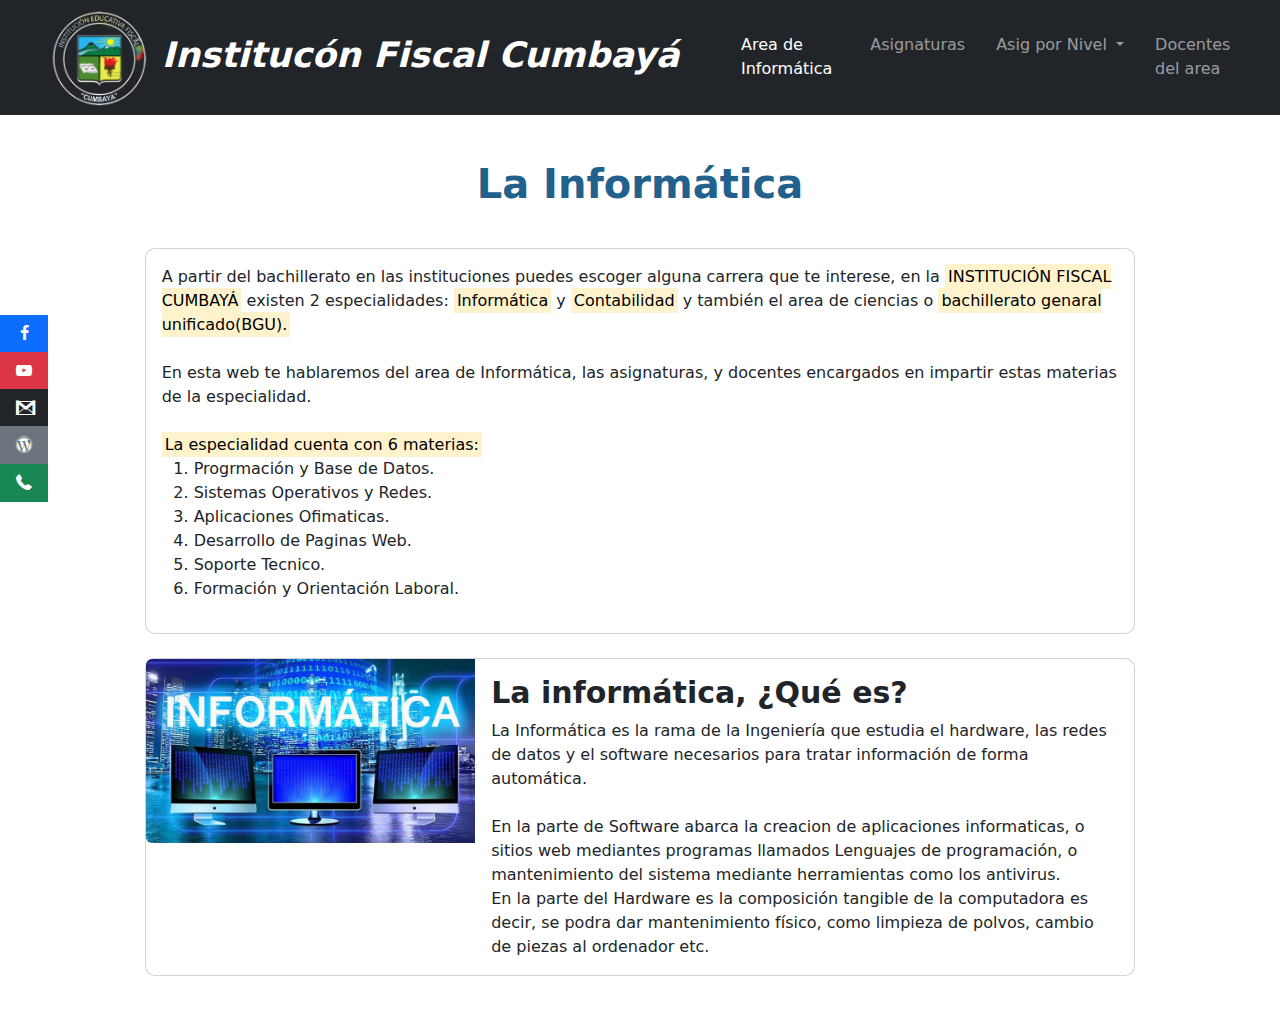
<file: index.html>
<!DOCTYPE html>
<html>
<head>
	<meta charset="utf-8">
	<meta name="viewport" content="width=device-width, initial-scale=1">
	<title>IFC || Area de Informática</title>

	<link rel="stylesheet" type="text/css" href="css/bootstrap/css/bootstrap.min.css">
  <link rel="stylesheet" type="text/css" href="iconos/fontello.css">
  <link rel="stylesheet" type="text/css" href="css/menu3.css"> 
  <link rel="stylesheet" type="text/css" href="css/index.css">
	
</head>
<body>
<!--........................................BARRA DE NAVEGACIÓN........................................-->

  <nav class="navbar navbar-expand-lg navbar-dark bg-dark">
    <div class="container-fluid">
      <a class="navbar-brand" href="index.html"><img class="logo" src="imagenes/logo2.png"> Institucón Fiscal Cumbayá</a>

      <div class="nav justify-content-end">
        <ul class="navbar-nav me-auto mb-2 mb-lg-0">
          <li class="nav-item"><a class="nav-link active" aria-current="page" href="index.html">Area de Informática</a></li>
          <li class="nav-item"><a class="nav-link" href="asignaturas.html">Asignaturas</a></li>

          <li class="nav-item dropdown">
            <a class="nav-link dropdown-toggle" href="#" role="button" data-bs-toggle="dropdown" aria-expanded="false">
              Asig por Nivel
            </a>
            <ul class="dropdown-menu">
              <li><a class="dropdown-item" href="ANivel/1erNivel.html">Asig en 1er nivel</a></li>
              <li><a class="dropdown-item" href="ANivel/2doNivel.html">Asig en 2do nivel</a></li>
              <li><a class="dropdown-item" href="ANivel/3erNivel.html">Asig en 3er nivel</a></li>
            </ul>
          </li>

          <li class="nav-item"><a class="nav-link" href="docentes.html">Docentes del area</a></li>
        </ul>
      </div>
    </div>
  </nav>

<!--........................................CUERPO DE LA PAGINA........................................-->

  <div class="contactos">
    <!--..........Contactos y redes sociales..........-->
    <div class="btn-group-vertical" role="group" aria-label="Vertical button group">
      <a class="btn btn-primary reds icon-facebook" href="https://www.facebook.com/ColegioNacionalCumbayaOfficial/" target="_blank"></a>
      <a class="btn btn-danger reds icon-youtube-play" href="https://www.youtube.com/@ColegioNacionalCumbaya" target="_blank"></a>
      <a class="btn btn-dark reds icon-gmail" href="https://mail.google.com/mail/u/0/?tab=wm#search/17h01740secretaria%40gmail.com?compose=new" target="_blank"></a>
      <a class="btn btn-secondary reds icon-wordpress" href="https://dteran3333669691614.wordpress.com/" target="_blank"></a>
    </div>

    <ul class="redes">
      <li><a class="btn btn-success reds icon-phone"></a>
        <ul class="subredes">
          <li><a class="btn btn-success reds">(02) 356-6618</a></li>
        </ul>
      </li>
    </ul>
  </div>
  
  <div class="contenedor">
    <h1 class="titulo">La Informática</h1>
    <!--..........Primera carta..........-->
    <div class="card">
      <div class="card-body">
      A partir del bachillerato en las instituciones puedes escoger alguna carrera que te interese, en la <mark>INSTITUCIÓN FISCAL CUMBAYÁ</mark> existen 2 especialidades: <mark>Informática</mark> y <mark>Contabilidad</mark> y también el area de ciencias o <mark>bachillerato genaral unificado(BGU).</mark><br><br>
      En esta web te hablaremos del area de Informática, las asignaturas, y docentes encargados en impartir estas materias de la especialidad.<br><br>
      <mark>La especialidad cuenta con 6 materias:</mark>
      <ol type="1">
        <li>Progrmación y Base de Datos.</li>
        <li>Sistemas Operativos y Redes.</li>
        <li>Aplicaciones Ofimaticas.</li>
        <li>Desarrollo de Paginas Web.</li>
        <li>Soporte Tecnico.</li>
        <li>Formación y Orientación Laboral.</li>
      </ol>  
      </div>
    </div><br>

    <!--..........Segunda carta..........-->

    <div class="card mb-3" style="max-width: 100%;">
      <div class="row g-0">
        <div class="col-md-4">
          <img src="imagenes/informatica.jpg" class="img-fluid rounded-start" alt="...">
        </div>
        <div class="col-md-8">
          <div class="card-body">
            <h5 class="card-title">La informática, ¿Qué es?</h5>
            <p class="card-text">
              La Informática es la rama de la Ingeniería que estudia el hardware, las redes de datos y el software necesarios para tratar información de forma automática.<br><br>
              En la parte de Software abarca la creacion de aplicaciones informaticas, o sitios web mediantes programas llamados Lenguajes de programación, o mantenimiento del sistema mediante herramientas como los antivirus.<br> En la parte del Hardware es la composición tangible de la computadora es decir, se podra dar mantenimiento físico, como limpieza de polvos, cambio de piezas al ordenador etc.
            </p>
          </div>
        </div>
      </div>
    </div> 
  </div>

  <script src="css/bootstrap/js/jquery-3.6.3.min.js"></script>
  <script src="css/bootstrap/js/popper.min.js"></script>
  <script src="css/bootstrap/js/bootstrap.min.js"></script>
</body>
</html>
</file>
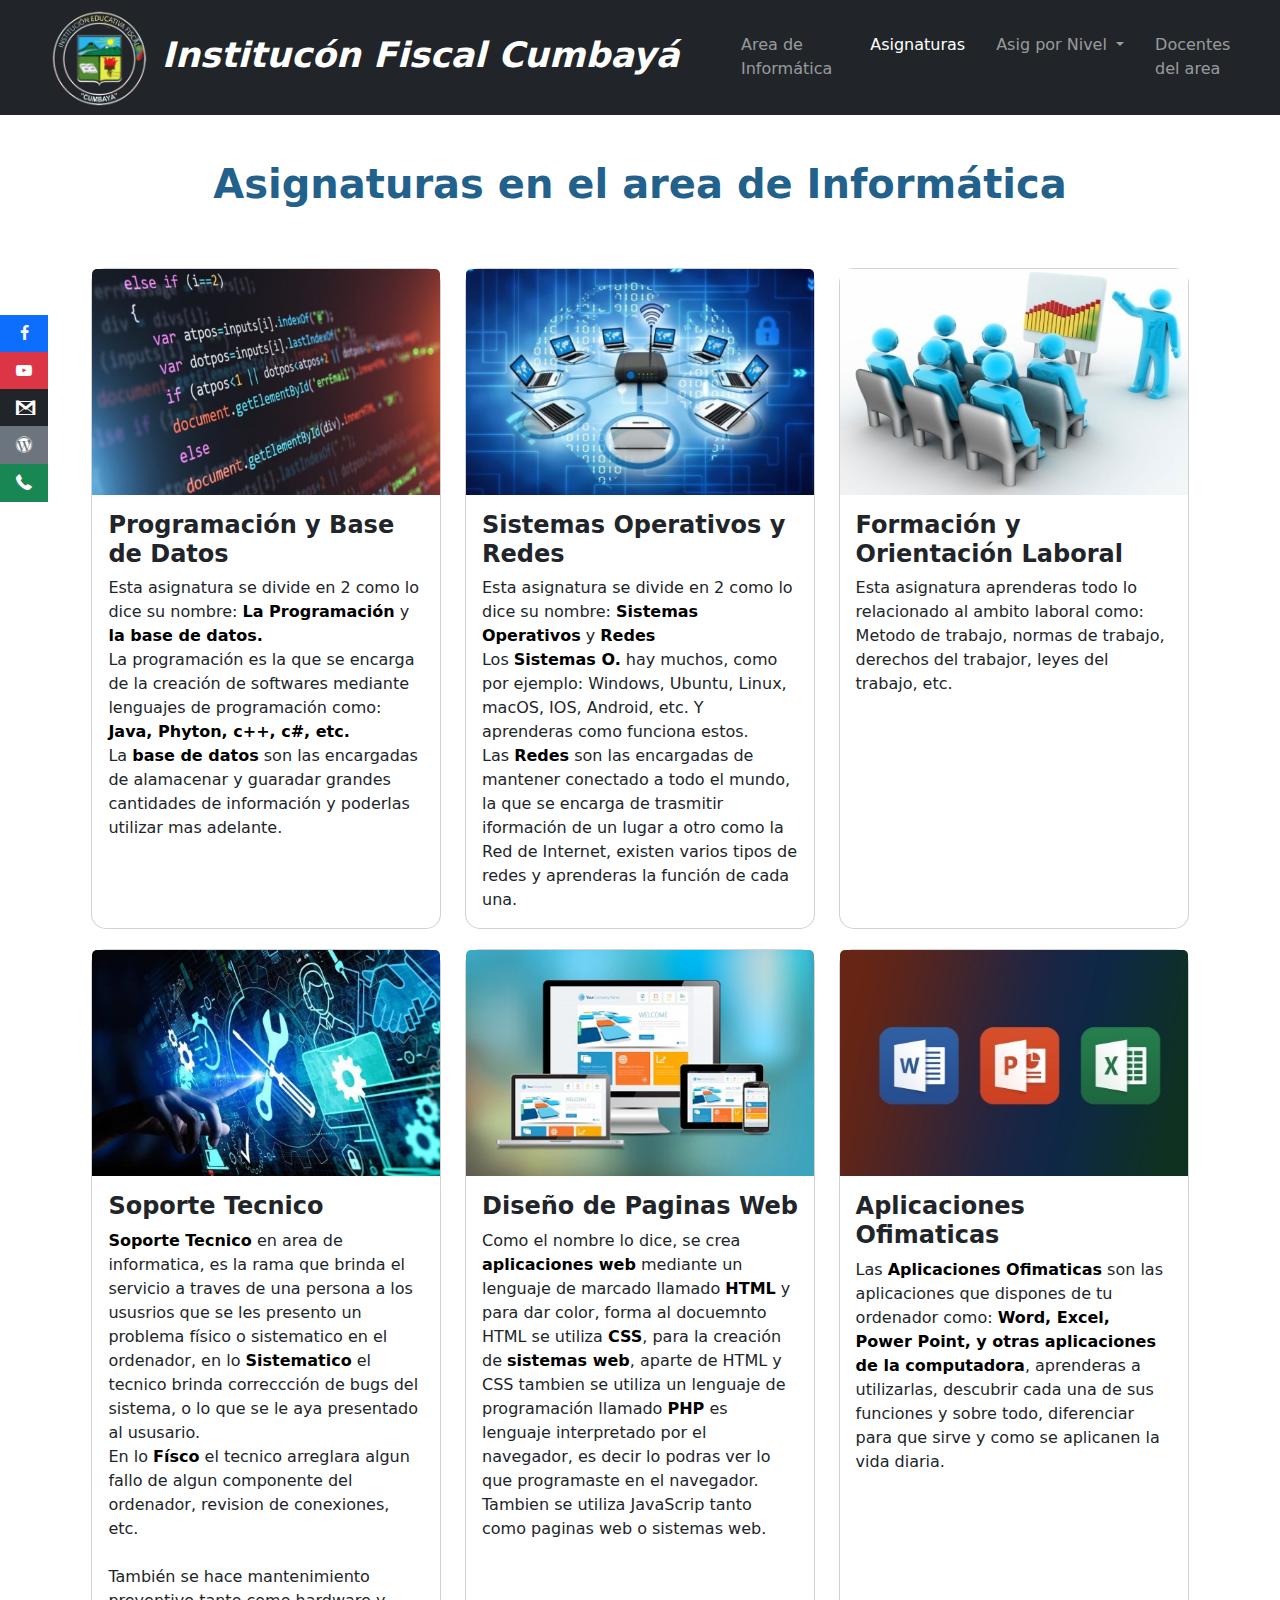
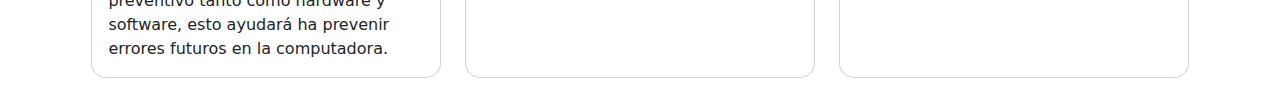
<file: asignaturas.html>
<!DOCTYPE html>
<html>
<head>
	<meta charset="utf-8">
	<meta name="viewport" content="width=device-width, initial-scale=1">
	<title>IFC || Asignaturas del area</title>

	<link rel="stylesheet" type="text/css" href="css/bootstrap/css/bootstrap.min.css">
  <link rel="stylesheet" type="text/css" href="iconos/fontello.css">
  <link rel="stylesheet" type="text/css" href="css/menu3.css">
  <link rel="stylesheet" type="text/css" href="css/asignaturas.css">
</head>
<body>
<!--........................................BARRA DE NAVEGACIÓN........................................-->

  <nav class="navbar navbar-expand-lg navbar-dark bg-dark">
    <div class="container-fluid">
      <a class="navbar-brand" href="index.html"><img class="logo" src="imagenes/logo2.png"> Institucón Fiscal Cumbayá</a>

      <div class="nav justify-content-end">
        <ul class="navbar-nav me-auto mb-2 mb-lg-0">
          <li class="nav-item"><a class="nav-link" aria-current="page" href="index.html">Area de Informática</a></li>
          <li class="nav-item"><a class="nav-link active" href="asignaturas.html">Asignaturas</a></li>

          <li class="nav-item dropdown">
            <a class="nav-link dropdown-toggle" href="#" role="button" data-bs-toggle="dropdown" aria-expanded="false">
              Asig por Nivel
            </a>
            <ul class="dropdown-menu">
              <li><a class="dropdown-item" href="ANivel/1erNivel.html">Asig en 1er nivel</a></li>
              <li><a class="dropdown-item" href="ANivel/2doNivel.html">Asig en 2do nivel</a></li>
              <li><a class="dropdown-item" href="ANivel/3erNivel.html">Asig en 3er nivel</a></li>
            </ul>
          </li>

          <li class="nav-item"><a class="nav-link" href="docentes.html">Docentes del area</a></li>
        </ul>
      </div>
    </div>
  </nav>

<!--........................................CUERPO DE LA PAGINA........................................-->

  <div class="contactos">
    <!--..........Contactos y redes sociales..........-->
    <div class="btn-group-vertical" role="group" aria-label="Vertical button group">
      <a class="btn btn-primary reds icon-facebook" href="https://www.facebook.com/ColegioNacionalCumbayaOfficial/" target="_blank"></a>
      <a class="btn btn-danger reds icon-youtube-play" href="https://www.youtube.com/@ColegioNacionalCumbaya" target="_blank"></a>
      <a class="btn btn-dark reds icon-gmail" href="https://mail.google.com/mail/u/0/?tab=wm#search/17h01740secretaria%40gmail.com?compose=new" target="_blank"></a>
      <a class="btn btn-secondary reds icon-wordpress" href="https://dteran3333669691614.wordpress.com/" target="_blank"></a>
    </div>

    <ul class="redes">
      <li><a class="btn btn-success reds icon-phone"></a>
        <ul class="subredes">
          <li><a class="btn btn-success reds">(02) 356-6618</a></li>
        </ul>
      </li>
    </ul>
  </div>

  <div class="contenedor">
    <!--..........Cartas de las asignaturas..........-->
    <h1 class="titulo">Asignaturas en el area de Informática</h1>

    <div class="card" style="width: 80%">
      <img src="imagenes/programacion.jpg" class="card-img-top imagen">
      <div class="card-body">
        <h4 class="titulos">Programación y Base de Datos</h4>
        <p class="card-text">
          Esta asignatura se divide en 2 como lo dice su nombre: <a class="texto">La Programación</a> y <a class="texto">la base de datos.</a><br>
          La programación es la que se encarga de la creación de softwares mediante lenguajes de programación como: <a class="texto">Java, Phyton, c++, c#, etc.</a><br>
          La <a class="texto">base de datos</a> son las encargadas de alamacenar y guaradar grandes cantidades de información y poderlas utilizar mas adelante.
        </p>
      </div>
    </div>

    <div class="card" style="width: 80%">
      <img src="imagenes/redes.jpg" class="card-img-top imagen">
      <div class="card-body">
        <h4 class="titulos">Sistemas Operativos y Redes</h4>
        <p class="card-text">
          Esta asignatura se divide en 2 como lo dice su nombre: <a class="texto">Sistemas Operativos</a> y <a class="texto">Redes</a><br>
          Los <a class="texto">Sistemas O.</a> hay muchos, como por ejemplo: Windows, Ubuntu, Linux, macOS, IOS, Android, etc. Y aprenderas como funciona estos.<br>
          Las <a class="texto">Redes</a> son las encargadas de mantener conectado a todo el mundo, la que se encarga de trasmitir iformación de un lugar a otro como la <a>Red de Internet</a>, existen varios tipos de redes y aprenderas la función de cada una.
        </p>
      </div>
    </div>

    <div class="card" style="width: 80%">
      <img src="imagenes/fol.jpg" class="card-img-top imagen">
      <div class="card-body">
        <h4 class="titulos">Formación y Orientación Laboral</h4>
        <p class="card-text">
          Esta asignatura aprenderas todo lo relacionado al ambito laboral como: Metodo de trabajo, normas de trabajo, derechos del trabajor, leyes del trabajo, etc.
        </p>
      </div>
    </div>

    <div class="card" style="width: 80%">
      <img src="imagenes/st.jpg" class="card-img-top imagen">
      <div class="card-body">
        <h4 class="titulos">Soporte Tecnico</h4>
        <p class="card-text">
          <a class="texto">Soporte Tecnico</a> en area de informatica, es la rama que brinda el servicio a traves de una persona a los ususrios que se les presento un problema físico o sistematico en el ordenador, en lo <a class="texto">Sistematico</a> el tecnico brinda correccción de bugs del sistema, o lo que se le aya presentado al ususario.<br>
          En lo <a class="texto">Físco</a> el tecnico arreglara algun fallo de algun componente del ordenador, revision de conexiones, etc.<br><br>
          También se hace mantenimiento preventivo tanto como hardware y software, esto ayudará ha prevenir errores futuros en la computadora.
        </p>
      </div>
    </div>

    <div class="card" style="width: 80%">
      <img src="imagenes/ddw.jpg" class="card-img-top imagen">
      <div class="card-body">
        <h4 class="titulos">Diseño de Paginas Web</h4>
        <p class="card-text">
          Como el nombre lo dice, se crea <a class="texto">aplicaciones web</a> mediante un lenguaje de marcado llamado <a class="texto">HTML</a> y para dar color, forma al docuemnto HTML se utiliza <a class="texto">CSS</a>, para la creación de <a class="texto">sistemas web</a>, aparte de HTML y CSS tambien se utiliza un lenguaje de programación llamado <a class="texto">PHP</a> es lenguaje interpretado por el navegador, es decir lo podras ver lo que programaste en el navegador. Tambien se utiliza <a>JavaScrip</a> tanto como paginas web o sistemas web. 
        </p>
      </div>
    </div>

    <div class="card" style="width: 80%">
      <img src="imagenes/aof.jpg" class="card-img-top imagen">
      <div class="card-body">
        <h4 class="titulos">Aplicaciones Ofimaticas</h4>
        <p class="card-text">
          Las <a class="texto">Aplicaciones Ofimaticas</a> son las aplicaciones que dispones de tu ordenador como: <a class="texto">Word, Excel, Power Point, y otras aplicaciones de la computadora</a>, aprenderas a utilizarlas, descubrir cada una de sus funciones y sobre todo, diferenciar para que sirve y como se aplicanen la vida diaria.
        </p>
      </div>
    </div>

  <script src="css/bootstrap/js/jquery-3.6.3.min.js"></script>
  <script src="css/bootstrap/js/popper.min.js"></script>
  <script src="css/bootstrap/js/bootstrap.min.js"></script>
</body>
</html>
</file>
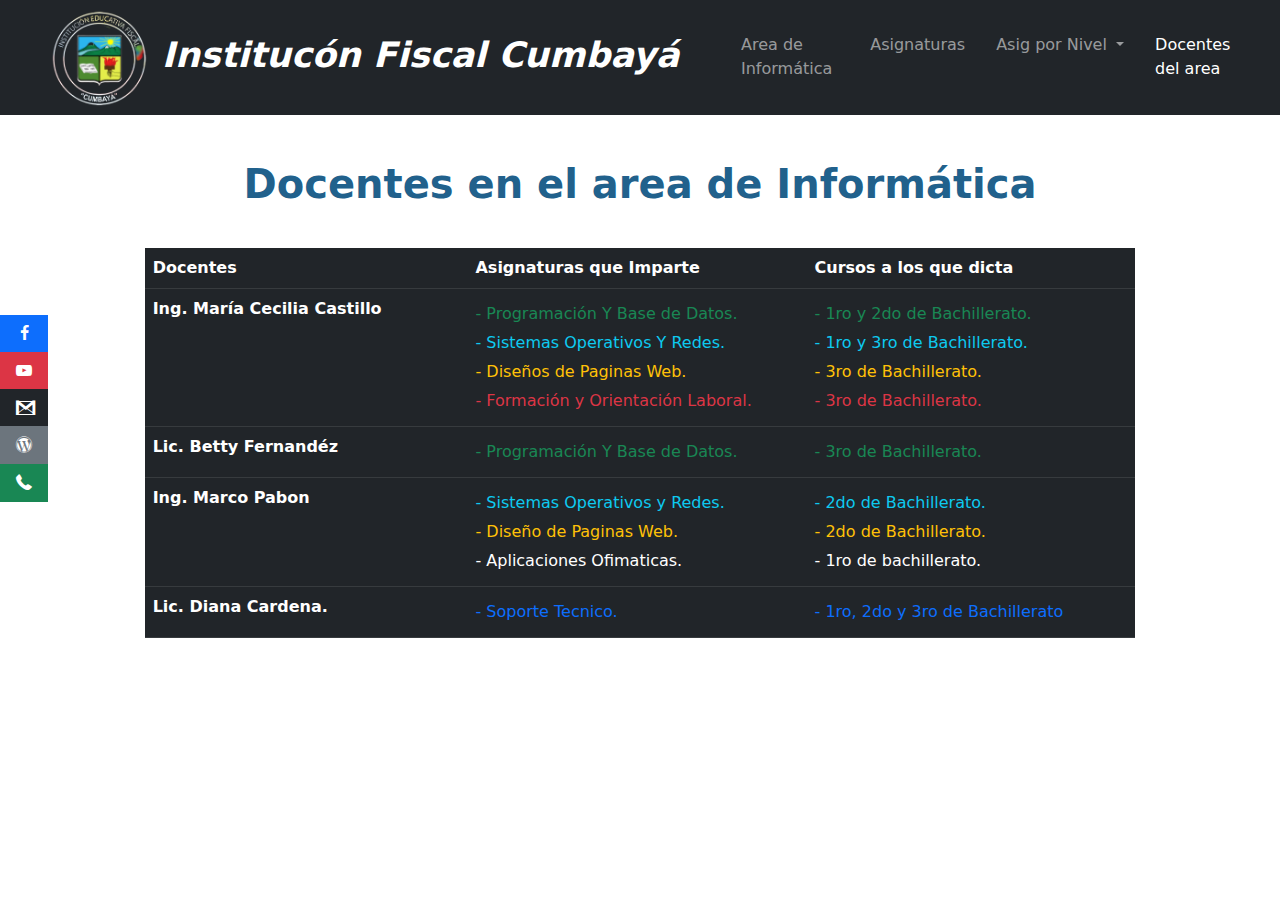
<file: docentes.html>
<!DOCTYPE html>
<html>
<head>
	<meta charset="utf-8">
	<meta name="viewport" content="width=device-width, initial-scale=1">
	<title>IFC || Docentes del Area de informática</title>

	<link rel="stylesheet" type="text/css" href="css/bootstrap/css/bootstrap.min.css">
  <link rel="stylesheet" type="text/css" href="iconos/fontello.css">
  <link rel="stylesheet" type="text/css" href="css/menu3.css">
  <link rel="stylesheet" type="text/css" href="css/docentes.css">
	
</head>
<body>
<!--........................................BARRA DE NAVEGACIÓN........................................-->

  <nav class="navbar navbar-expand-lg navbar-dark bg-dark">
    <div class="container-fluid">
      <a class="navbar-brand" href="index.html"><img class="logo" src="imagenes/logo2.png"> Institucón Fiscal Cumbayá</a>

      <div class="nav justify-content-end">
        <ul class="navbar-nav me-auto mb-2 mb-lg-0">
          <li class="nav-item"><a class="nav-link" aria-current="page" href="index.html">Area de Informática</a></li>
          <li class="nav-item"><a class="nav-link" href="asignaturas.html">Asignaturas</a></li>

          <li class="nav-item dropdown">
            <a class="nav-link dropdown-toggle" href="#" role="button" data-bs-toggle="dropdown" aria-expanded="false">
              Asig por Nivel
            </a>
            <ul class="dropdown-menu">
              <li><a class="dropdown-item" href="ANivel/1erNivel.html">Asig en 1er nivel</a></li>
              <li><a class="dropdown-item" href="ANivel/2doNivel.html">Asig en 2do nivel</a></li>
              <li><a class="dropdown-item" href="ANivel/3erNivel.html">Asig en 3er nivel</a></li>
            </ul>
          </li>

          <li class="nav-item"><a class="nav-link active" href="docentes.html">Docentes del area</a></li>
        </ul>
      </div>
    </div>
  </nav>

<!--........................................CUERPO DE LA PAGINA........................................-->

  <div class="contactos">
    <!--..........Contactos y redes sociales..........-->
    <div class="btn-group-vertical" role="group" aria-label="Vertical button group">
      <a class="btn btn-primary reds icon-facebook" href="https://www.facebook.com/ColegioNacionalCumbayaOfficial/" target="_blank"></a>
      <a class="btn btn-danger reds icon-youtube-play" href="https://www.youtube.com/@ColegioNacionalCumbaya" target="_blank"></a>
      <a class="btn btn-dark reds icon-gmail" href="https://mail.google.com/mail/u/0/?tab=wm#search/17h01740secretaria%40gmail.com?compose=new" target="_blank"></a>
      <a class="btn btn-secondary reds icon-wordpress" href="https://dteran3333669691614.wordpress.com/" target="_blank"></a>
    </div>

    <ul class="redes">
      <li><a class="btn btn-success reds icon-phone"></a>
        <ul class="subredes">
          <li><a class="btn btn-success reds">(02) 356-6618</a></li>
        </ul>
      </li>
    </ul>
  </div>

  <div class="contenedor">
    <h1 class="titulo">Docentes en el area de Informática</h1>
    <!--..........Primera carta..........-->
    <table class="table table-dark">
      <thead>
        <tr>
          <th scope="col">Docentes</th>
          <th scope="col">Asignaturas que Imparte</th>
          <th scope="col">Cursos a los que dicta</th>
        </tr>
      </thead>
      <tbody>
        <tr">
          <th scope="row">Ing. María Cecilia Castillo</th>
          <td>
            <p class="text-success">- Programación Y Base de Datos.</p>
            <p class="text-info">- Sistemas Operativos Y Redes.</p>
            <p class="text-warning">- Diseños de Paginas Web.</p>
            <p class="text-danger">- Formación y Orientación Laboral.</p>
          </td>
          <td>
            <p class="text-success">- 1ro y 2do de Bachillerato.</p>
            <p class="text-info">- 1ro y 3ro de Bachillerato.</p>
            <p class="text-warning">- 3ro de Bachillerato.</p>
            <p class="text-danger">- 3ro de Bachillerato.</p>
          </td>
        </tr>
        <tr>
          <th scope="row">Lic. Betty Fernandéz</th>
          <td>
            <p class="text-success">- Programación Y Base de Datos.</p>
          </td>
          <td>
            <p class="text-success">- 3ro de Bachillerato.</p>
          </td>
        </tr>
        <tr>
          <th scope="row">Ing. Marco Pabon</th>
          <td>
            <p class="text-info">- Sistemas Operativos y Redes.</p>
            <p class="text-warning">- Diseño de Paginas Web.</p>
            <p>- Aplicaciones Ofimaticas.</p>
          </td>
          <td>
            <p class="text-info">- 2do de Bachillerato.</p>
            <p class="text-warning">- 2do de Bachillerato.</p>
            <p>- 1ro de bachillerato.</p>
          </td>
        </tr>
      </tbody>
      <tr>
          <th scope="row">Lic. Diana Cardena.</th>
          <td>
            <p class="text-primary">- Soporte Tecnico.</p>
          </td>
          <td>
            <p class="text-primary">- 1ro, 2do y 3ro de Bachillerato</p>
          </td>
        </tr>
    </table>
  </div>

  <script src="css/bootstrap/js/jquery-3.6.3.min.js"></script>
  <script src="css/bootstrap/js/popper.min.js"></script>
  <script src="css/bootstrap/js/bootstrap.min.js"></script>
</body>
</html>
</file>
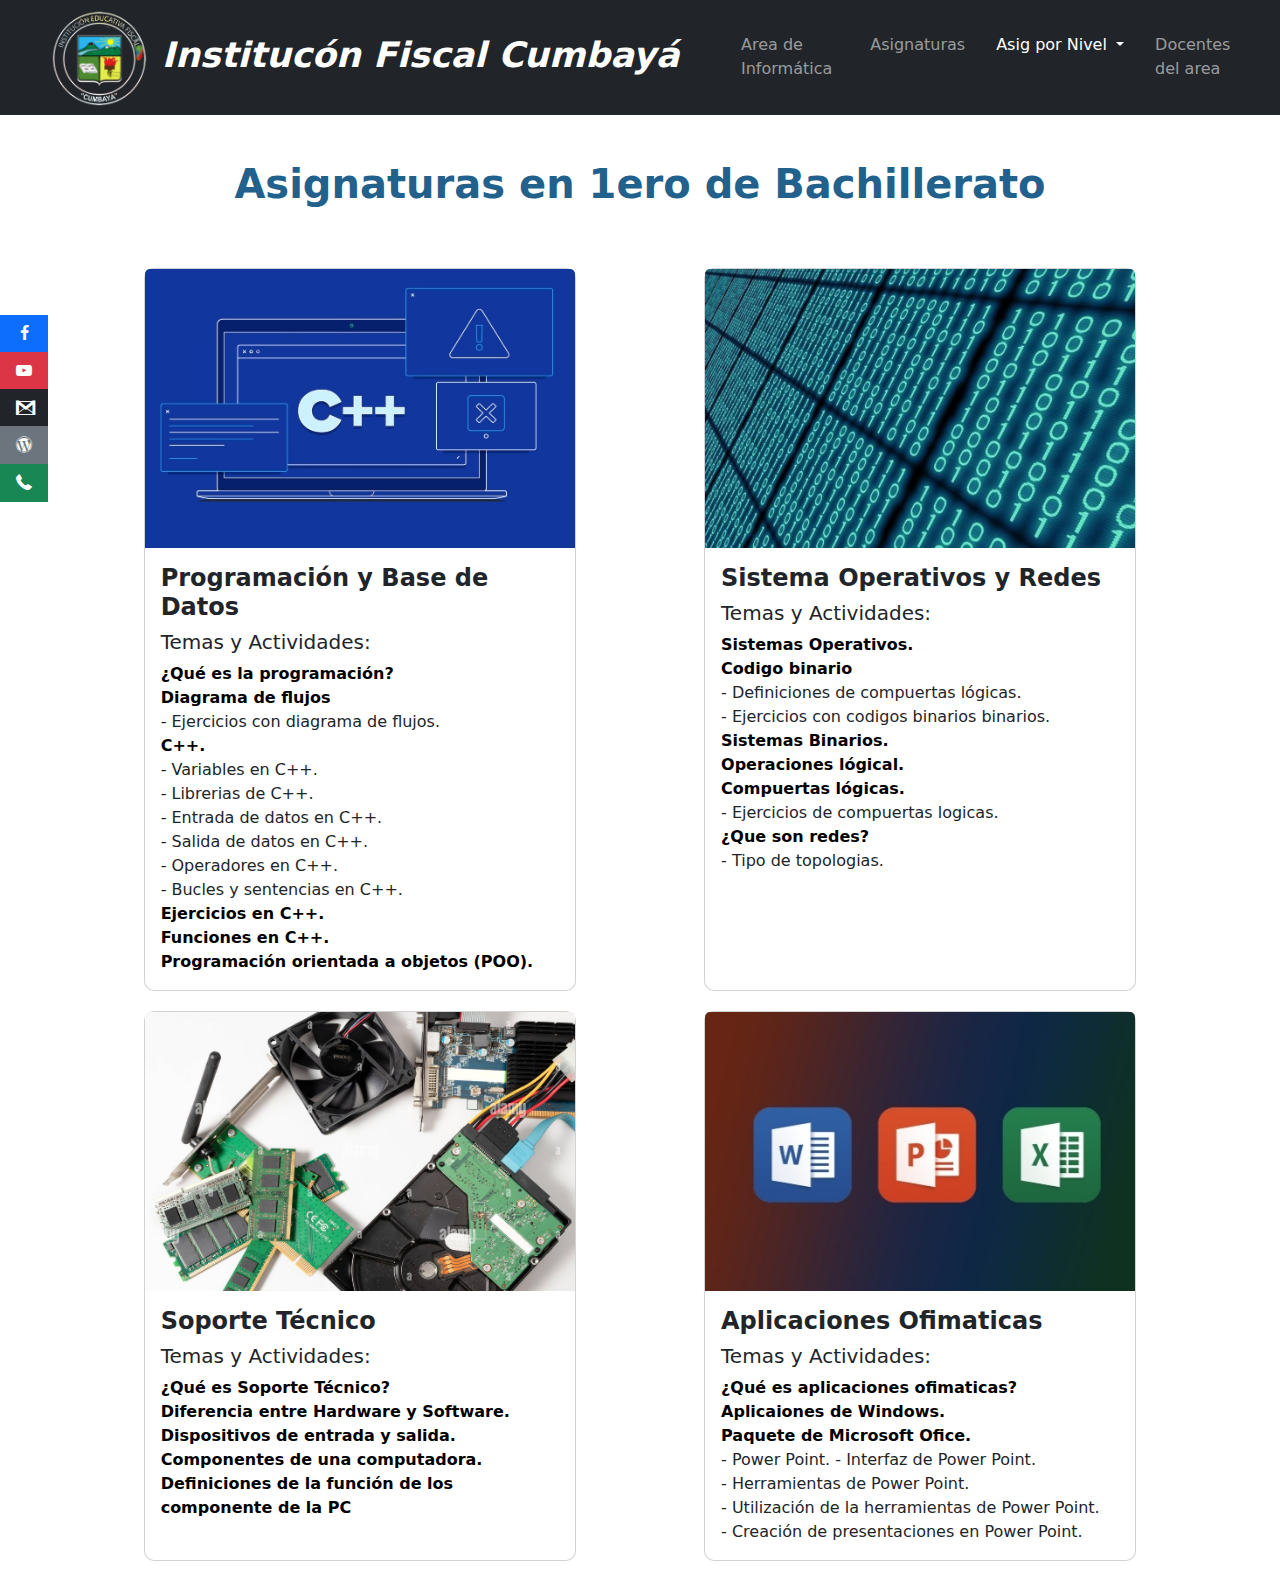
<file: ANivel/1erNivel.html>
<!DOCTYPE html>
<html>
<head>
	<meta charset="utf-8">
	<meta name="viewport" content="width=device-width, initial-scale=1">
	<title>IFC || 1ro de Bachillerato</title>

	<link rel="stylesheet" type="text/css" href="../css/bootstrap/css/bootstrap.min.css">
  <link rel="stylesheet" type="text/css" href="../iconos/fontello.css">
  <link rel="stylesheet" type="text/css" href="../css/menu3.css">
  <link rel="stylesheet" type="text/css" href="../css/niveles.css">
</head>
<body>
<!--........................................BARRA DE NAVEGACIÓN........................................-->

  <nav class="navbar navbar-expand-lg navbar-dark bg-dark">
    <div class="container-fluid">
      <a class="navbar-brand" href="../index.html"><img class="logo" src="../imagenes/logo2.png"> Institucón Fiscal Cumbayá</a>

      <div class="nav justify-content-end">
        <ul class="navbar-nav me-auto mb-2 mb-lg-0">
          <li class="nav-item"><a class="nav-link" aria-current="page" href="../index.html">Area de Informática</a></li>
          <li class="nav-item"><a class="nav-link" href="../asignaturas.html">Asignaturas</a></li>

          <li class="nav-item dropdown">
            <a class="nav-link dropdown-toggle active" href="#" role="button" data-bs-toggle="dropdown" aria-expanded="false">
              Asig por Nivel
            </a>
            <ul class="dropdown-menu">
              <li><a class="dropdown-item active" href="1erNivel.html">Asig en 1er nivel</a></li>
              <li><a class="dropdown-item" href="2doNivel.html">Asig en 2do nivel</a></li>
              <li><a class="dropdown-item" href="3erNivel.html">Asig en 3er nivel</a></li>
            </ul>
          </li>

          <li class="nav-item"><a class="nav-link" href="../docentes.html">Docentes del area</a></li>
        </ul>
      </div>
    </div>
  </nav>

<!--........................................CUERPO DE LA PAGINA........................................-->

  <div class="contactos">
    <!--..........Contactos y redes sociales..........-->
    <div class="btn-group-vertical" role="group" aria-label="Vertical button group">
      <a class="btn btn-primary reds icon-facebook" href="https://www.facebook.com/ColegioNacionalCumbayaOfficial/" target="_blank"></a>
      <a class="btn btn-danger reds icon-youtube-play" href="https://www.youtube.com/@ColegioNacionalCumbaya" target="_blank"></a>
      <a class="btn btn-dark reds icon-gmail" href="https://mail.google.com/mail/u/0/?tab=wm#search/17h01740secretaria%40gmail.com?compose=new" target="_blank"></a>
      <a class="btn btn-secondary reds icon-wordpress" href="https://dteran3333669691614.wordpress.com/" target="_blank"></a>
    </div>

    <ul class="redes">
      <li><a class="btn btn-success reds icon-phone"></a>
        <ul class="subredes">
          <li><a class="btn btn-success reds">(02) 356-6618</a></li>
        </ul>
      </li>
    </ul>
  </div>

  <div class="contenedor">
    <!--..........Cartas de las asignaturas..........-->
    <h1 class="titulo">Asignaturas en 1ero de Bachillerato</h1>

    <div class="card" style="width: 80%">
      <img src="../imagenes/pbd1.jpg" class="card-img-top imagen">
      <div class="card-body">
        <h4 class="titulos">Programación y Base de Datos</h4>
        <h5>Temas y Actividades:</h5>
        <p class="card-text">
          <a class="texto">¿Qué es la programación?</a><br>
          <a class="texto">Diagrama de flujos</a><br>
            - Ejercicios con diagrama de flujos.<br>
          <a class="texto">C++.</a><br>
            - Variables en C++.<br>
            - Librerias de C++.<br>
            - Entrada de datos en C++.<br>
            - Salida de datos en C++.<br>
            - Operadores en C++.<br>
            - Bucles y sentencias en C++.<br>
          <a class="texto">Ejercicios en C++.</a><br>
          <a class="texto">Funciones en C++.</a><br>
          <a class="texto">Programación orientada a objetos (POO).</a><br>
        </p>
      </div>
    </div>

    <div class="card" style="width: 80%">
      <img src="../imagenes/sor.jpg" class="card-img-top imagen">
      <div class="card-body">
        <h4 class="titulos">Sistema Operativos y Redes</h4>
        <h5>Temas y Actividades:</h5>
        <p class="card-text">
          <a class="texto">Sistemas Operativos.</a><br>
          <a class="texto">Codigo binario</a><br>
            - Definiciones de compuertas lógicas.<br>
            - Ejercicios con codigos binarios binarios.<br>
          <a class="texto">Sistemas Binarios.</a><br>
          <a class="texto">Operaciones lógical.</a><br>
          <a class="texto">Compuertas lógicas.</a><br>
            - Ejercicios de compuertas logicas.<br>
          <a class="texto">¿Que son redes?</a><br>
            - Tipo de topologias.
        </p>
      </div>
    </div>

    <div class="card" style="width: 80%">
      <img src="../imagenes/st1.jpg" class="card-img-top imagen">
      <div class="card-body">
        <h4 class="titulos">Soporte Técnico</h4>
        <h5>Temas y Actividades:</h5>
        <p class="card-text">
          <a class="texto">¿Qué es Soporte Técnico?</a><br>
          <a class="texto">Diferencia entre Hardware y Software.</a><br>
          <a class="texto">Dispositivos de entrada y salida.</a><br>
          <a class="texto">Componentes de una computadora.</a><br>
          <a class="texto">Definiciones de la función de los componente de la PC</a><br>
        </p>
      </div>
    </div>

    <div class="card" style="width: 80%">
      <img src="../imagenes/aof.jpg" class="card-img-top imagen">
      <div class="card-body">
        <h4 class="titulos">Aplicaciones Ofimaticas</h4>
        <h5>Temas y Actividades:</h5>
        <p class="card-text">
          <a class="texto">¿Qué es aplicaciones ofimaticas?</a><br>
          <a class="texto">Aplicaiones de Windows.</a><br>
          <a class="texto">Paquete de Microsoft Ofice.</a><br>
            - Power Point.
            - Interfaz de Power Point.<br>
            - Herramientas de Power Point.<br>
            - Utilización de la herramientas de Power Point.<br>
            - Creación de presentaciones en Power Point.
        </p>
      </div>
    </div>
  </div>

  <script src="../css/bootstrap/js/jquery-3.6.3.min.js"></script>
  <script src="../css/bootstrap/js/popper.min.js"></script>
  <script src="../css/bootstrap/js/bootstrap.min.js"></script>
</body>
</html>
</file>
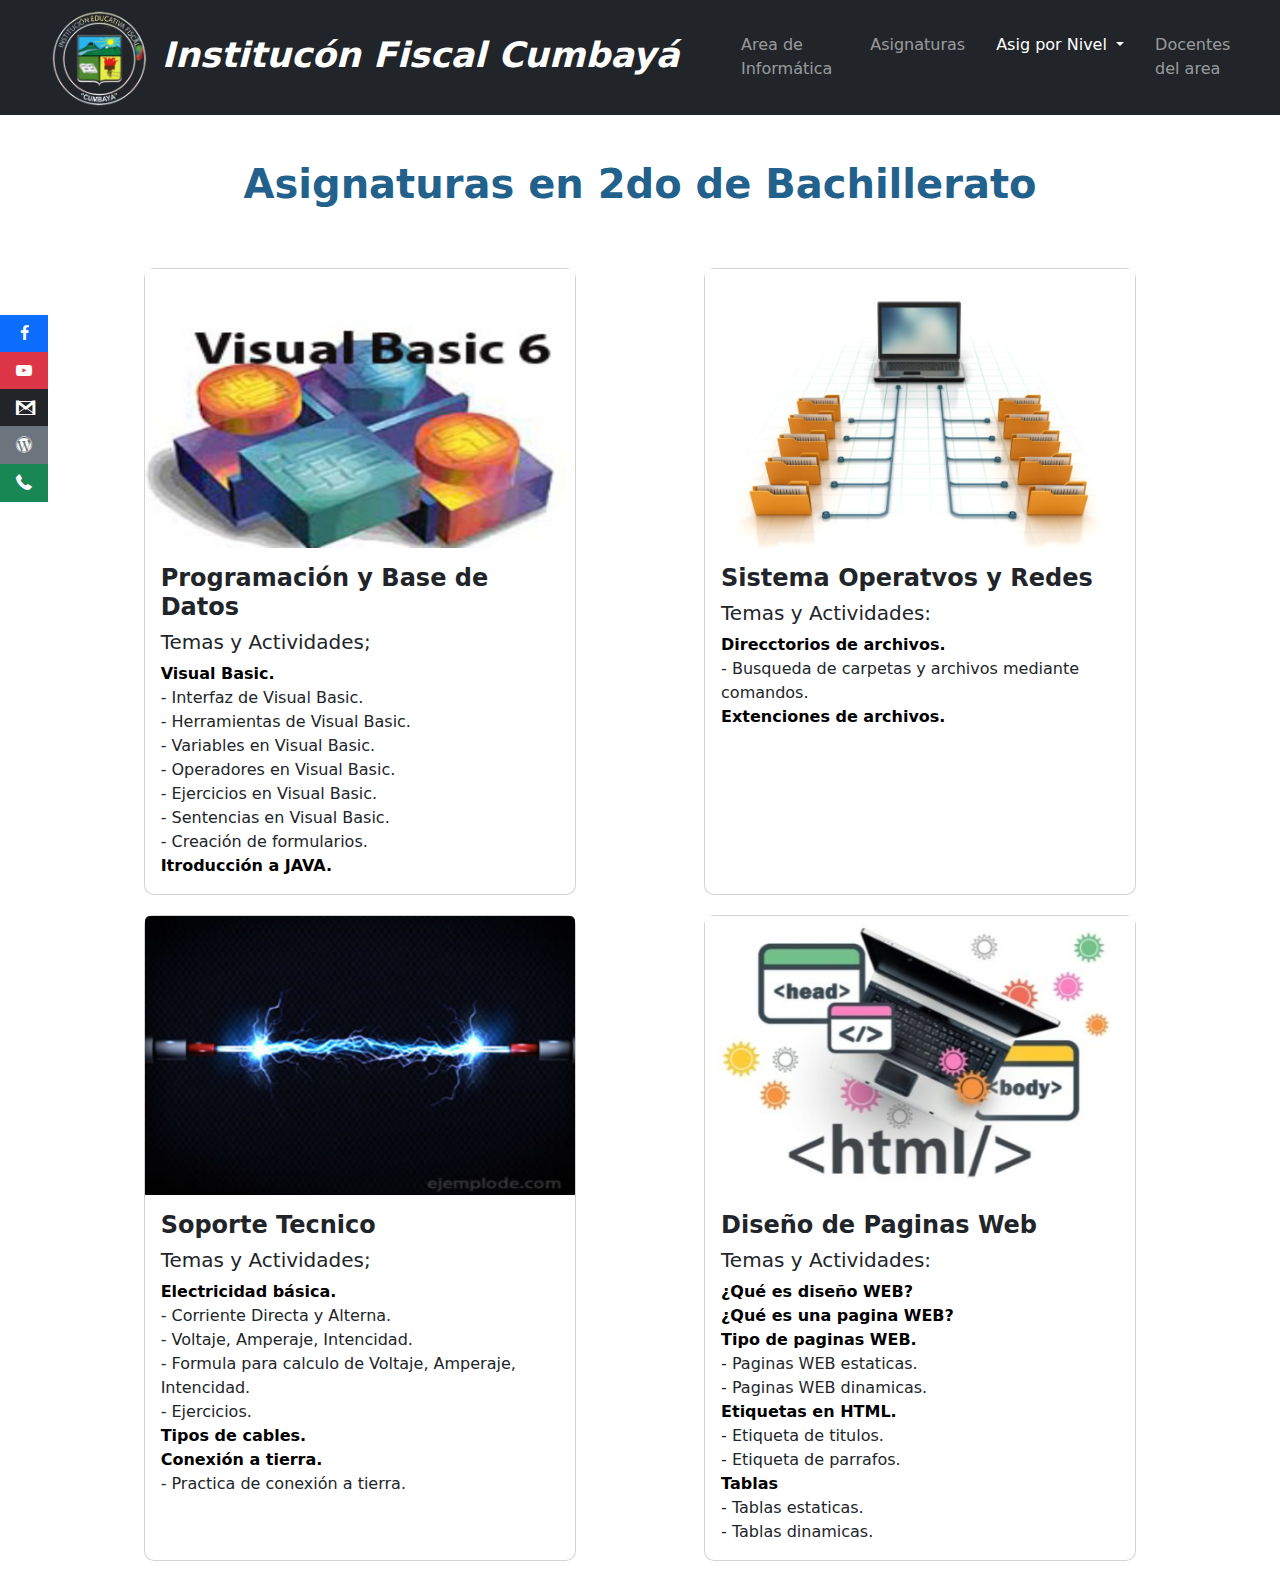
<file: ANivel/2doNivel.html>
<!DOCTYPE html>
<html>
<head>
	<meta charset="utf-8">
	<meta name="viewport" content="width=device-width, initial-scale=1">
	<title>IFC || 2do de Bachillerato</title>

	<link rel="stylesheet" type="text/css" href="../css/bootstrap/css/bootstrap.min.css">
  <link rel="stylesheet" type="text/css" href="../iconos/fontello.css">
  <link rel="stylesheet" type="text/css" href="../css/menu3.css">
  <link rel="stylesheet" type="text/css" href="../css/niveles.css">
</head>
<body>
<!--........................................BARRA DE NAVEGACIÓN........................................-->

  <nav class="navbar navbar-expand-lg navbar-dark bg-dark">
    <div class="container-fluid">
      <a class="navbar-brand" href="../index.html"><img class="logo" src="../imagenes/logo2.png"> Institucón Fiscal Cumbayá</a>

      <div class="nav justify-content-end">
        <ul class="navbar-nav me-auto mb-2 mb-lg-0">
          <li class="nav-item"><a class="nav-link" aria-current="page" href="../index.html">Area de Informática</a></li>
          <li class="nav-item"><a class="nav-link" href="../asignaturas.html">Asignaturas</a></li>

          <li class="nav-item dropdown">
            <a class="nav-link dropdown-toggle active" href="#" role="button" data-bs-toggle="dropdown" aria-expanded="false">
              Asig por Nivel
            </a>
            <ul class="dropdown-menu">
              <li><a class="dropdown-item" href="1erNivel.html">Asig en 1er nivel</a></li>
              <li><a class="dropdown-item active" href="2doNivel.html">Asig en 2do nivel</a></li>
              <li><a class="dropdown-item" href="3erNivel.html">Asig en 3er nivel</a></li>
            </ul>
          </li>

          <li class="nav-item"><a class="nav-link" href="../docentes.html">Docentes del area</a></li>
        </ul>
      </div>
    </div>
  </nav>

<!--........................................CUERPO DE LA PAGINA........................................-->

  <div class="contactos">
    <!--..........Contactos y redes sociales..........-->
    <div class="btn-group-vertical" role="group" aria-label="Vertical button group">
      <a class="btn btn-primary reds icon-facebook" href="https://www.facebook.com/ColegioNacionalCumbayaOfficial/" target="_blank"></a>
      <a class="btn btn-danger reds icon-youtube-play" href="https://www.youtube.com/@ColegioNacionalCumbaya" target="_blank"></a>
      <a class="btn btn-dark reds icon-gmail" href="https://mail.google.com/mail/u/0/?tab=wm#search/17h01740secretaria%40gmail.com?compose=new" target="_blank"></a>
      <a class="btn btn-secondary reds icon-wordpress" href="https://dteran3333669691614.wordpress.com/" target="_blank"></a>
    </div>

    <ul class="redes">
      <li><a class="btn btn-success reds icon-phone"></a>
        <ul class="subredes">
          <li><a class="btn btn-success reds">(02) 356-6618</a></li>
        </ul>
      </li>
    </ul>
  </div>

  <div class="contenedor">
    <!--..........Cartas de las asignaturas..........-->
    <h1 class="titulo">Asignaturas en 2do de Bachillerato</h1>

    <div class="card" style="width: 80%">
      <img src="../imagenes/pbd2.jpg" class="card-img-top imagen">
      <div class="card-body">
        <h4 class="titulos">Programación y Base de Datos</h4>
        <h5>Temas y Actividades;</h5>
        <p class="card-text">
          <a class="texto">Visual Basic.</a><br>
            - Interfaz de Visual Basic.<br>
            - Herramientas de Visual Basic.<br>
            - Variables en Visual Basic.<br>
            - Operadores en Visual Basic.<br>
            - Ejercicios en Visual Basic.<br>
            - Sentencias en Visual Basic.<br>
            - Creación de formularios.<br>
          <a class="texto">Itroducción a JAVA.</a><br>
        </p>
      </div>
    </div>

    <div class="card" style="width: 80%">
      <img src="../imagenes/sor2.jpg" class="card-img-top imagen">
      <div class="card-body">
        <h4 class="titulos">Sistema Operatvos y Redes</h4>
        <h5>Temas y Actividades:</h5>
        <p class="card-text">
          <a class="texto">Direcctorios de archivos.</a><br>
           - Busqueda de carpetas y archivos mediante comandos.<br>
          <a class="texto">Extenciones de archivos.</a><br>
        </p>
      </div>
    </div>

    <div class="card" style="width: 80%">
      <img src="../imagenes/st2.jpg" class="card-img-top imagen">
      <div class="card-body">
        <h4 class="titulos">Soporte Tecnico</h4>
        <h5>Temas y Actividades;</h5>
        <p class="card-text">
          <a class="texto">Electricidad básica.</a><br>
            - Corriente Directa y Alterna.<br>
            - Voltaje, Amperaje, Intencidad.<br>
            - Formula para calculo de Voltaje, Amperaje, Intencidad.<br>
            - Ejercicios.<br>
          <a class="texto">Tipos de cables.</a><br>
          <a class="texto">Conexión a tierra.</a><br>
            - Practica de conexión a tierra.
        </p>
      </div>
    </div>

    <div class="card" style="width: 80%">
      <img src="../imagenes/ddw1.jpg" class="card-img-top imagen">
      <div class="card-body">
        <h4 class="titulos">Diseño de Paginas Web</h4>
        <h5>Temas y Actividades:</h5>
        <p class="card-text">
          <a class="texto">¿Qué es diseño WEB?</a><br>
          <a class="texto">¿Qué es una pagina WEB?</a><br>
          <a class="texto">Tipo de paginas WEB.</a><br>
            - Paginas WEB estaticas.<br>
            - Paginas WEB dinamicas.<br>
          <a class="texto">Etiquetas en HTML.</a><br>
            - Etiqueta de titulos.<br>
            - Etiqueta de parrafos.<br>
          <a class="texto">Tablas</a><br>
            - Tablas estaticas.<br>
            - Tablas dinamicas.<br>
        </p>
      </div>
    </div>
  </div>

  <script src="../css/bootstrap/js/jquery-3.6.3.min.js"></script>
  <script src="../css/bootstrap/js/popper.min.js"></script>
  <script src="../css/bootstrap/js/bootstrap.min.js"></script>
</body>
</html>
</file>
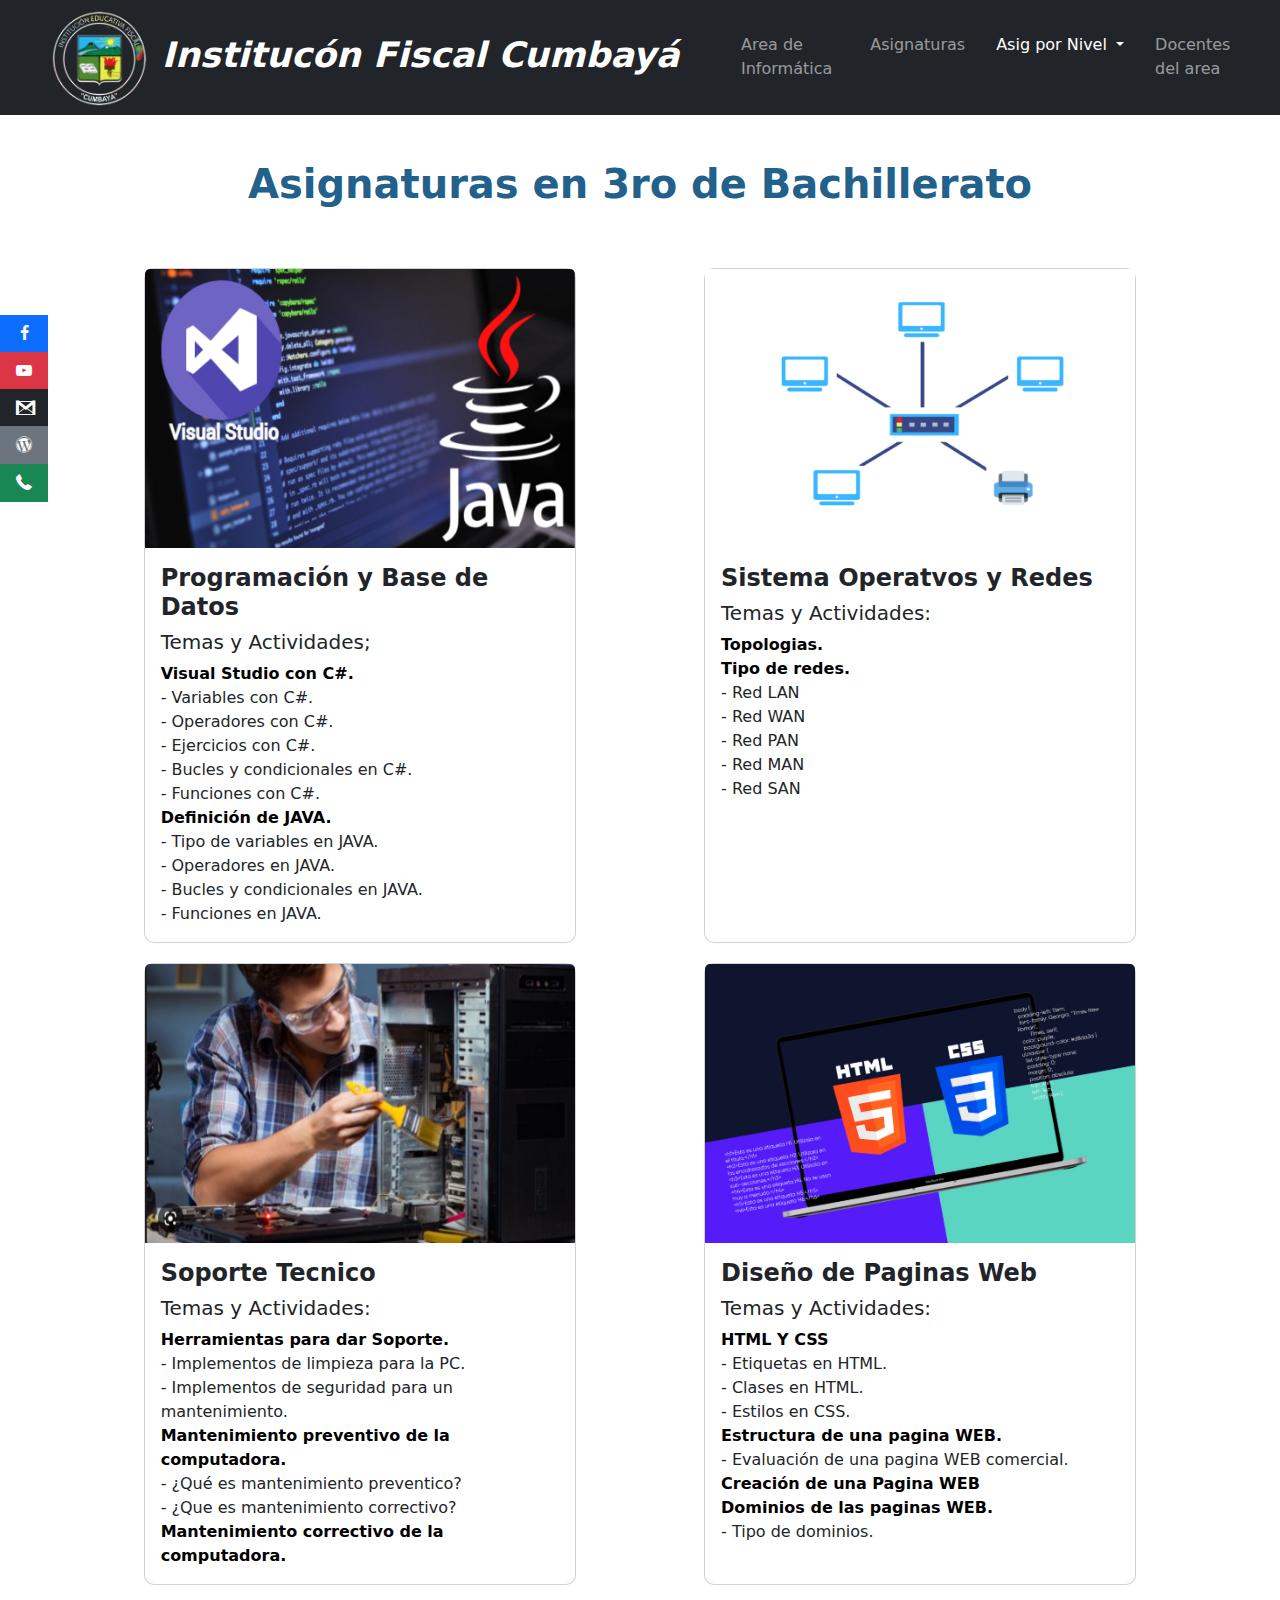
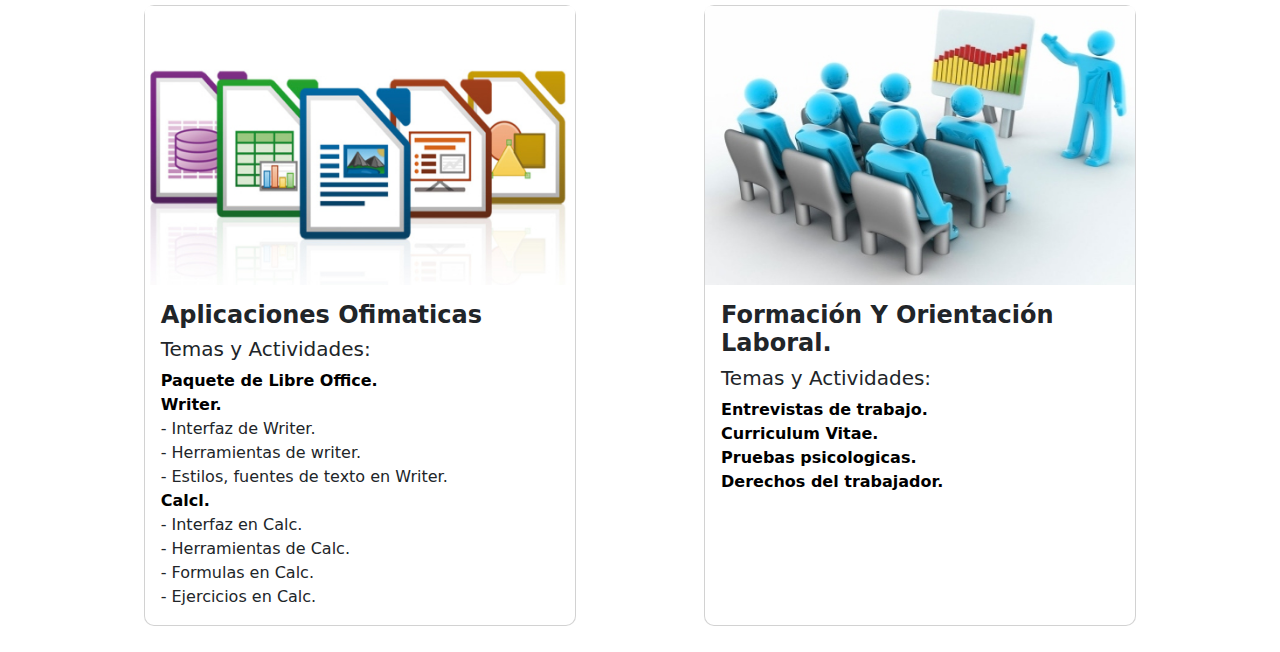
<file: ANivel/3erNivel.html>
<!DOCTYPE html>
<html>
<head>
	<meta charset="utf-8">
	<meta name="viewport" content="width=device-width, initial-scale=1">
	<title>IFC || 2do de Bachillerato</title>

	<link rel="stylesheet" type="text/css" href="../css/bootstrap/css/bootstrap.min.css">
  <link rel="stylesheet" type="text/css" href="../iconos/fontello.css">
  <link rel="stylesheet" type="text/css" href="../css/menu3.css">
  <link rel="stylesheet" type="text/css" href="../css/niveles.css">
</head>
<body>
<!--........................................BARRA DE NAVEGACIÓN........................................-->

  <nav class="navbar navbar-expand-lg navbar-dark bg-dark">
    <div class="container-fluid">
      <a class="navbar-brand" href="../index.html"><img class="logo" src="../imagenes/logo2.png"> Institucón Fiscal Cumbayá</a>

      <div class="nav justify-content-end">
        <ul class="navbar-nav me-auto mb-2 mb-lg-0">
          <li class="nav-item"><a class="nav-link" aria-current="page" href="../index.html">Area de Informática</a></li>
          <li class="nav-item"><a class="nav-link" href="../asignaturas.html">Asignaturas</a></li>

          <li class="nav-item dropdown">
            <a class="nav-link dropdown-toggle active" href="#" role="button" data-bs-toggle="dropdown" aria-expanded="false">
              Asig por Nivel
            </a>
            <ul class="dropdown-menu">
              <li><a class="dropdown-item" href="1erNivel.html">Asig en 1er nivel</a></li>
              <li><a class="dropdown-item" href="2doNivel.html">Asig en 2do nivel</a></li>
              <li><a class="dropdown-item active" href="3erNivel.html">Asig en 3er nivel</a></li>
            </ul>
          </li>

          <li class="nav-item"><a class="nav-link" href="../docentes.html">Docentes del area</a></li>
        </ul>
      </div>
    </div>
  </nav>

<!--........................................CUERPO DE LA PAGINA........................................-->

  <div class="contactos">
    <!--..........Contactos y redes sociales..........-->
    <div class="btn-group-vertical" role="group" aria-label="Vertical button group">
      <a class="btn btn-primary reds icon-facebook" href="https://www.facebook.com/ColegioNacionalCumbayaOfficial/" target="_blank"></a>
      <a class="btn btn-danger reds icon-youtube-play" href="https://www.youtube.com/@ColegioNacionalCumbaya" target="_blank"></a>
      <a class="btn btn-dark reds icon-gmail" href="https://mail.google.com/mail/u/0/?tab=wm#search/17h01740secretaria%40gmail.com?compose=new" target="_blank"></a>
      <a class="btn btn-secondary reds icon-wordpress" href="https://dteran3333669691614.wordpress.com/" target="_blank"></a>
    </div>

    <ul class="redes">
      <li><a class="btn btn-success reds icon-phone"></a>
        <ul class="subredes">
          <li><a class="btn btn-success reds">(02) 356-6618</a></li>
        </ul>
      </li>
    </ul>
  </div>

  <div class="contenedor">
    <!--..........Cartas de las asignaturas..........-->
    <h1 class="titulo">Asignaturas en 3ro de Bachillerato</h1>

    <div class="card" style="width: 80%">
      <img src="../imagenes/pbd3.jpg" class="card-img-top imagen">
      <div class="card-body">
        <h4 class="titulos">Programación y Base de Datos</h4>
        <h5>Temas y Actividades;</h5>
        <p class="card-text">
          <a class="texto">Visual Studio con C#.</a><br>
            - Variables con C#.<br>
            - Operadores con C#.<br>
            - Ejercicios con C#.<br>
            - Bucles y condicionales en C#.<br>
            - Funciones con C#.<br>
          <a class="texto">Definición de JAVA.</a><br>
            - Tipo de variables en JAVA.<br>
            - Operadores en JAVA.<br>
            - Bucles y condicionales en JAVA.<br>
            - Funciones en JAVA.<br>
        </p>
      </div>
    </div>

    <div class="card" style="width: 80%">
      <img src="../imagenes/sor3.jpg" class="card-img-top imagen">
      <div class="card-body">
        <h4 class="titulos">Sistema Operatvos y Redes</h4>
        <h5>Temas y Actividades:</h5>
        <p class="card-text">
          <a class="texto">Topologias.</a><br>
          <a class="texto">Tipo de redes.</a><br>
            - Red LAN <br>
            - Red WAN <br>
            - Red PAN <br>
            - Red MAN <br>
            - Red SAN <br>
        </p>
      </div>
    </div>

    <div class="card" style="width: 80%">
      <img src="../imagenes/st3.jpg" class="card-img-top imagen">
      <div class="card-body">
        <h4 class="titulos">Soporte Tecnico</h4>
        <h5>Temas y Actividades:</h5>
        <p class="card-text">
          <a class="texto">Herramientas para dar Soporte.</a><br>
            - Implementos de limpieza para la PC.<br>
            - Implementos de seguridad para un mantenimiento.<br>
          <a class="texto">Mantenimiento preventivo de la computadora.</a><br>
            - ¿Qué es mantenimiento preventico?<br>
            - ¿Que es mantenimiento correctivo?<br>
          <a class="texto">Mantenimiento correctivo de la computadora.</a><br>
        </p>
      </div>
    </div>

    <div class="card" style="width: 80%">
      <img src="../imagenes/ddw2.jpg" class="card-img-top imagen">
      <div class="card-body">
        <h4 class="titulos">Diseño de Paginas Web</h4>
        <h5>Temas y Actividades:</h5>
        <p class="card-text">
          <a class="texto">HTML Y CSS</a><br>
            - Etiquetas en HTML.<br>
            - Clases en HTML.<br>
            - Estilos en CSS.<br>
          <a class="texto">Estructura de una pagina WEB.</a><br>
            - Evaluación de una pagina WEB comercial.<br>
          <a class="texto">Creación de una Pagina WEB</a><br>
          <a class="texto">Dominios de las paginas WEB.</a><br>
            - Tipo de dominios.<br>
        </p>
      </div>
    </div>

    <div class="card" style="width: 80%">
      <img src="../imagenes/aof1.jpg" class="card-img-top imagen">
      <div class="card-body">
        <h4 class="titulos">Aplicaciones Ofimaticas</h4>
        <h5>Temas y Actividades:</h5>
        <p class="card-text">
          <a class="texto">Paquete de Libre Office.</a><br>
          <a class="texto">Writer.</a><br>
            - Interfaz de Writer.<br>
            - Herramientas de writer.<br>
            - Estilos, fuentes de texto en Writer.<br>
          <a class="texto">Calcl.</a><br>
            - Interfaz en Calc.<br>
            - Herramientas de Calc.<br>
            - Formulas en Calc.<br>
            - Ejercicios en Calc.
        </p>
      </div>
    </div>

    <div class="card" style="width: 80%">
      <img src="../imagenes/fol.jpg" class="card-img-top imagen">
      <div class="card-body">
        <h4 class="titulos">Formación Y Orientación Laboral.</h4>
        <h5>Temas y Actividades:</h5>
        <p class="card-text">
          <a class="texto">Entrevistas de trabajo.</a><br>
          <a class="texto">Curriculum Vitae.</a><br>
          <a class="texto">Pruebas psicologicas.</a><br>
          <a class="texto">Derechos del trabajador.</a><br>
        </p>
      </div>
    </div> 
  </div>

  <script src="../css/bootstrap/js/jquery-3.6.3.min.js"></script>
  <script src="../css/bootstrap/js/popper.min.js"></script>
  <script src="../css/bootstrap/js/bootstrap.min.js"></script>
</body>
</html>
</file>
<file: iconos/fontello.css>
@font-face {
  font-family: 'fontello';
  src: url('../font/fontello.eot?53549858');
  src: url('../font/fontello.eot?53549858#iefix') format('embedded-opentype'),
       url('../font/fontello.woff2?53549858') format('woff2'),
       url('../font/fontello.woff?53549858') format('woff'),
       url('../font/fontello.ttf?53549858') format('truetype'),
       url('../font/fontello.svg?53549858#fontello') format('svg');
  font-weight: normal;
  font-style: normal;
}
/* Chrome hack: SVG is rendered more smooth in Windozze. 100% magic, uncomment if you need it. */
/* Note, that will break hinting! In other OS-es font will be not as sharp as it could be */
/*
@media screen and (-webkit-min-device-pixel-ratio:0) {
  @font-face {
    font-family: 'fontello';
    src: url('../font/fontello.svg?53549858#fontello') format('svg');
  }
}
*/
[class^="icon-"]:before, [class*=" icon-"]:before {
  font-family: "fontello";
  font-style: normal;
  font-weight: normal;
  speak: never;

  display: inline-block;
  text-decoration: inherit;
  width: 1em;
  margin-right: .2em;
  text-align: center;
  /* opacity: .8; */

  /* For safety - reset parent styles, that can break glyph codes*/
  font-variant: normal;
  text-transform: none;

  /* fix buttons height, for twitter bootstrap */
  line-height: 1em;

  /* Animation center compensation - margins should be symmetric */
  /* remove if not needed */
  margin-left: .2em;

  /* you can be more comfortable with increased icons size */
  /* font-size: 120%; */

  /* Font smoothing. That was taken from TWBS */
  -webkit-font-smoothing: antialiased;
  -moz-osx-font-smoothing: grayscale;

  /* Uncomment for 3D effect */
  /* text-shadow: 1px 1px 1px rgba(127, 127, 127, 0.3); */
}

.icon-gmail:before { content: '\e800'; } /* '' */
.icon-phone:before { content: '\e801'; } /* '' */
.icon-facebook:before { content: '\f09a'; } /* '' */
.icon-youtube-play:before { content: '\f16a'; } /* '' */
.icon-wordpress:before { content: '\f19a'; } /* '' */
</file>
<file: css/menu3.css>
.navbar-brand{
	font-size: 35px;
	font-style: oblique;
	font-weight: bolder;
	padding: 0 3%;
}

.nav-item{
    margin-right: 15px;
}

.logo{
	width: 100px;
	left: auto;
}

/*ESTILOS CONTACTOS Y REDES SOCIALES*/

.contactos{
	position: fixed;
	top: 35%;
	margin: auto;
	z-index: 35%;
	z-index: 1;
}

.reds{
	border-radius: 0px;
}

.redso1{
	display: none;
}

.redes,
.subredes{
	list-style: none;
	padding: 0;
}

.subredes{
	display: none;
	float: right;
}

.redes li:hover > ul{
	display: block;
}
</file>
<file: css/index.css>
.contenedor{
	padding: 2%;
	width: 90%;
	margin: auto;
}

.titulo{
	color: #21618C;
	grid-column: span 3;
	text-align: center;
	font-weight: bold;
	margin-top: 20px;
	margin-bottom: 40px;
}

.card{
	border-radius: 10px;
	width: 90%;
	min-width: 350px;
	margin: auto;	
}

.card-title{
	font-size: 30px;
	font-weight: bolder;
}
</file>
<file: css/asignaturas.css>
.contenedor{
	width: 90%;
	padding: 2%;
	margin: auto;
	display: grid;
	grid-template-columns: 1fr 1fr 1fr;
	gap: 20px;
}

.titulo{
	color: #21618C;
	grid-column: span 3;
	text-align: center;
	font-weight: bold;
	margin-top: 20px;
	margin-bottom: 40px;
}

.titulos{
	font-weight: bold;
}

.card{
	height: 100%;
	border-radius: 15px;
	width: 90%;
	min-width: 350px;
	margin: auto;
}

.texto{
	text-decoration: none;
	color: black;
	font-weight: bold;
}
</file>
<file: css/docentes.css>
.contenedor{
	width: 90%;
	padding: 2%;
	margin: auto;
}

.titulo{
	color: #21618C;
	grid-column: span 2;
	text-align: center;
	font-weight: bold;
	margin-top: 20px;
	margin-bottom: 40px;
}

.table{
	width: 90%;
	margin: auto;
}

th{
	width: 5%;
}

p{
	margin-bottom: 5px;
	margin-top: 5px;
}
</file>
<file: css/niveles.css>
.contenedor{
	width: 90%;
	padding: 2%;
	margin: auto;
	display: grid;
	grid-template-columns: 1fr 1fr;
	gap: 20px;
}

.titulo{
	color: #21618C;
	grid-column: span 2;
	text-align: center;
	font-weight: bold;
	margin-top: 20px;
	margin-bottom: 40px;
}

.card{
	height: 100%;
	border-radius: 10px;
	width: 100%;
	min-width: 350px;
	margin: auto;
}

.titulos{
	font-weight: bold;
}

.texto{
	text-decoration: none;
	color: black;
	font-weight: bold;
}
</file>
